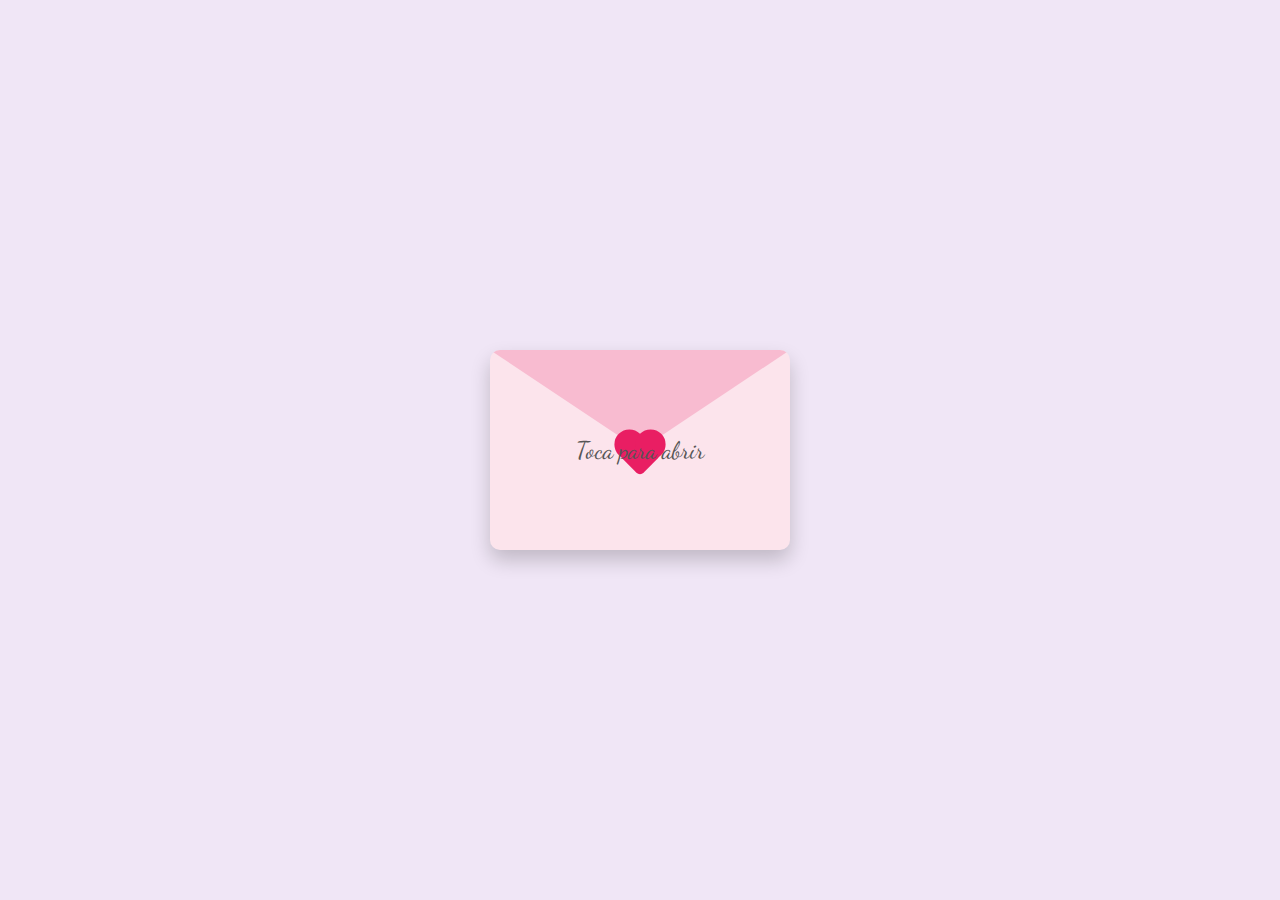
<file: carta de amor/index.html>
<!DOCTYPE html>
<html lang="es">
<head>
    <meta charset="UTF-8">
    <meta name="viewport" content="width=device-width, initial-scale=1.0">
    <title>Para Aguschii<33</title>
    <link rel="stylesheet" href="style.css">
</head>
<body>
    <div class="envelope-container" onclick="openEnvelope()">
        <div class="message-overlay">Toca para abrir</div>
        <div class="flap"></div>
        <div class="envelope"></div>
        <div class="heart-seal"></div>
    </div>

    <div class="full-screen-letter" id="full-letter">
        <p>
            A mi persona favorita Aguschii,<br><br>
            Cada día a tu lado es un regalo, una aventura que nunca quiero que termine. Eres la razón de mi sonrisa, la calma en mi caos y la chispa que ilumina mi vida. Tu amor me inspira y me hace querer ser una mejor versión de mí mismo.
            <br><br>
            Gracias por ser mi confidente, mi compañera y mi gran amor mi mividaa. Cada momento contigo está grabado en mi corazón.
            <br><br>
            Con todo mi amor de Gastón para Aguschii<br>
            
        </p>
    </div>

    <script src="script.js"></script>
</body>
</html>
</file>
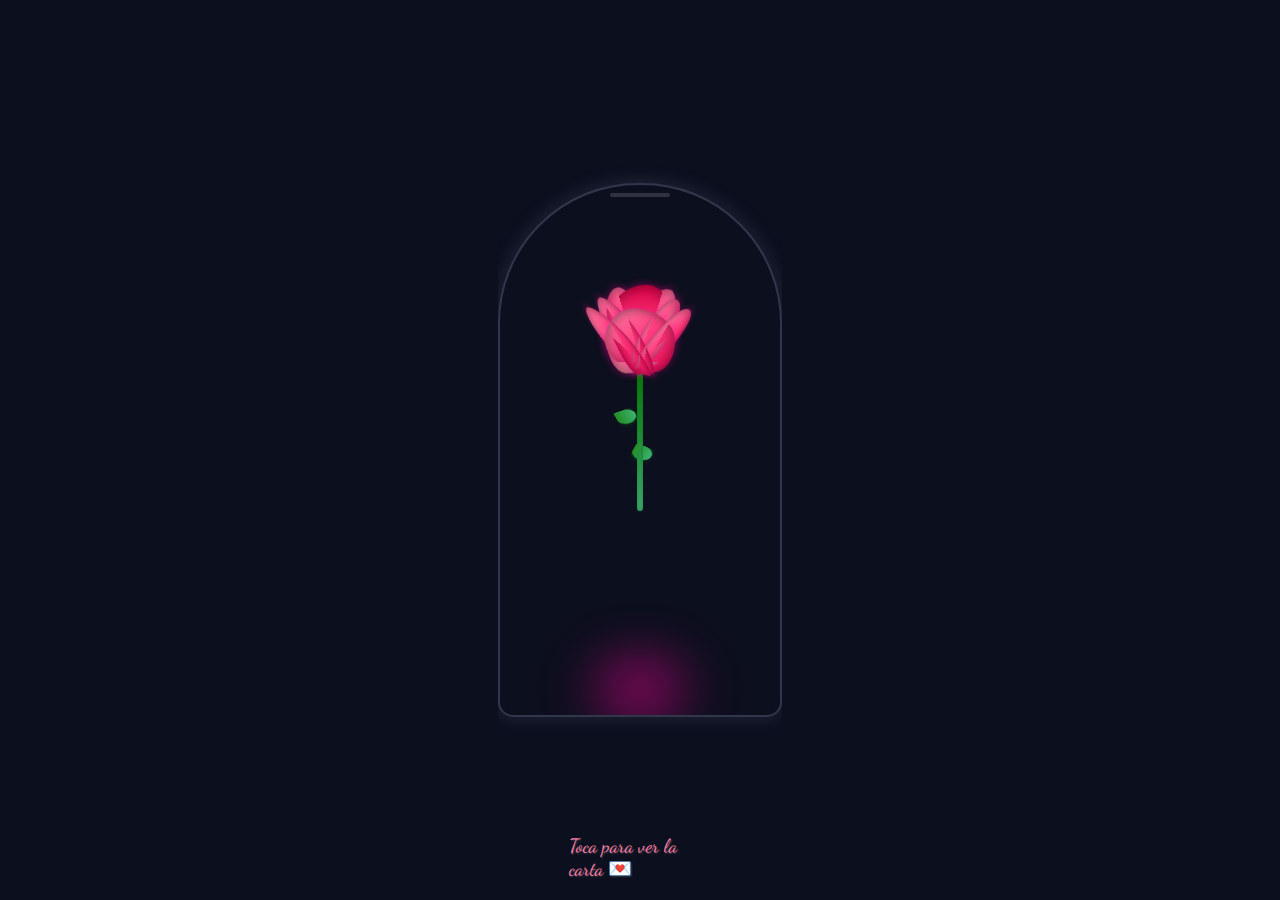
<file: fusionn/index.html>
<!DOCTYPE html>
<html lang="es">
<head>
    <meta charset="UTF-8">
    <meta name="viewport" content="width=device-width, initial-scale=1.0">
    <title>Para Aguschii & Mi Rosa</title>
    <link rel="stylesheet" href="style.css">
</head>
<body>
    <div class="rosa-container" id="rosa-container">
        <div class="glass">
            <div class="glass-glow-base"></div>
            <div class="flower">
                <div class="petal p1"></div>
                <div class="petal p2"></div>
                <div class="petal p3"></div>
                <div class="petal p4"></div>
                <div class="petal p5"></div>
                <div class="petal p6"></div>
                <div class="petal p7"></div>
                <div class="petal p8"></div>
                <div class="stem">
                    <div class="leaf l1"></div>
                    <div class="leaf l2"></div>
                </div>
            </div>
            <div class="falling-petal"></div>
        </div>
        <div class="go-to-envelope" onclick="showEnvelope()">Toca para ver la carta 💌</div>
    </div>

    <div class="envelope-container hidden" id="envelope-container" onclick="openEnvelope()">
        <div class="message-overlay">Toca para abrir</div>
        <div class="flap"></div>
        <div class="envelope"></div>
        <div class="heart-seal"></div>
    </div>

    <div class="full-screen-letter" id="full-letter">
        <button class="return-button" onclick="returnToRosa()">Volver a la Rosa</button>
        <p>
            A mi persona favorita Aguschii,<br><br>
            Cada día a tu lado es un regalo, una aventura que nunca quiero que termine. Eres la razón de mi sonrisa, la calma en mi caos y la chispa que ilumina mi vida. Tu amor me inspira y me hace querer ser una mejor versión de mí mismo.
            <br><br>
            Gracias por ser mi confidente, mi compañera y mi gran amor mi mividaa. Cada momento contigo está grabado en mi corazón.
            <br><br>
            Con todo mi amor de Gastón para Aguschii<br>
        </p>
    </div>

    <script src="script.js"></script>
</body>
</html>
</file>
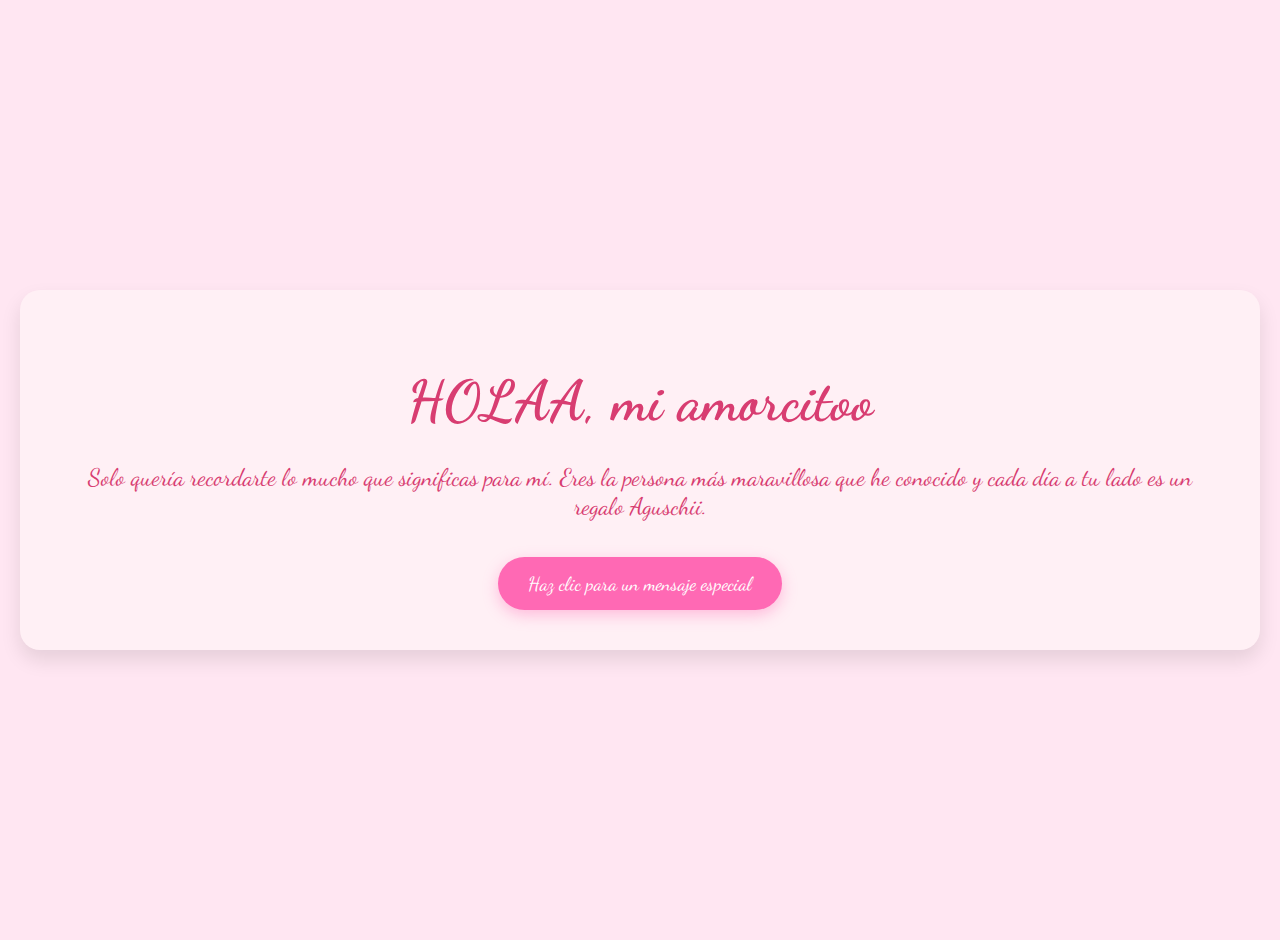
<file: prueba/index.html>
<!DOCTYPE html>
<html lang="es">
<head>
    <meta charset="UTF-8">
    <meta name="viewport" content="width=device-width, initial-scale=1.0">
    <title>Para mi amor</title>
    <style>
        @import url('https://fonts.googleapis.com/css2?family=Dancing+Script:wght@400;700&display=swap');
        
        body {
            font-family: 'Dancing Script', cursive;
            background-color: #ffe6f2; /* Rosa pastel */
            color: #d83d71; /* Rosa oscuro */
            display: flex;
            justify-content: center;
            align-items: center;
            height: 100vh;
            margin: 0;
            text-align: center;
            padding: 20px;
        }

        .contenedor {
            background-color: #fff0f5; /* Blanco rosado */
            padding: 40px 60px;
            border-radius: 20px;
            box-shadow: 0 10px 20px rgba(0, 0, 0, 0.1);
            animation: fadeIn 2s ease-in-out;
        }

        @keyframes fadeIn {
            from { opacity: 0; transform: translateY(-20px); }
            to { opacity: 1; transform: translateY(0); }
        }

        h1 {
            font-size: 3.5em;
            margin-bottom: 0.5em;
        }

        p {
            font-size: 1.5em;
            margin-bottom: 1.5em;
        }

        button {
            font-family: inherit;
            font-size: 1.2em;
            padding: 15px 30px;
            border: none;
            border-radius: 50px;
            background-color: #ff69b4; /* Rosa brillante */
            color: white;
            cursor: pointer;
            transition: transform 0.3s ease, box-shadow 0.3s ease;
            box-shadow: 0 5px 15px rgba(255, 105, 180, 0.4);
        }

        button:hover {
            transform: translateY(-3px);
            box-shadow: 0 8px 20px rgba(255, 105, 180, 0.6);
        }

        #mensaje-secreto {
            display: none;
            margin-top: 2em;
            font-size: 1.8em;
            color: #ff1493; /* Rosa más oscuro */
            animation: slideIn 1s ease-out;
        }

        @keyframes slideIn {
            from { opacity: 0; transform: translateY(20px); }
            to { opacity: 1; transform: translateY(0); }
        }
    </style>
</head>
<body>
    <div class="contenedor">
        <h1>HOLAA, mi amorcitoo</h1>
        <p>
            Solo quería recordarte lo mucho que significas para mí. Eres la persona más maravillosa que he conocido y cada día a tu lado es un regalo Aguschii.
        </p>
        <button id="boton-revelar">Haz clic para un mensaje especial</button>
        <div id="mensaje-secreto">
            <p>
                Eres mi luz, mi risa, mi todo. <br> Siempre estaré aquí para ti. <br> Te amo con todo mi corazón mi niña bellaa mi Aguschii. ❤️
            </p>
        </div>
    </div>

    <script>
        const botonRevelar = document.getElementById('boton-revelar');
        const mensajeSecreto = document.getElementById('mensaje-secreto');

        botonRevelar.addEventListener('click', () => {
            mensajeSecreto.style.display = 'block';
            botonRevelar.style.display = 'none';
        });
    </script>

</body>
</html>
</file>
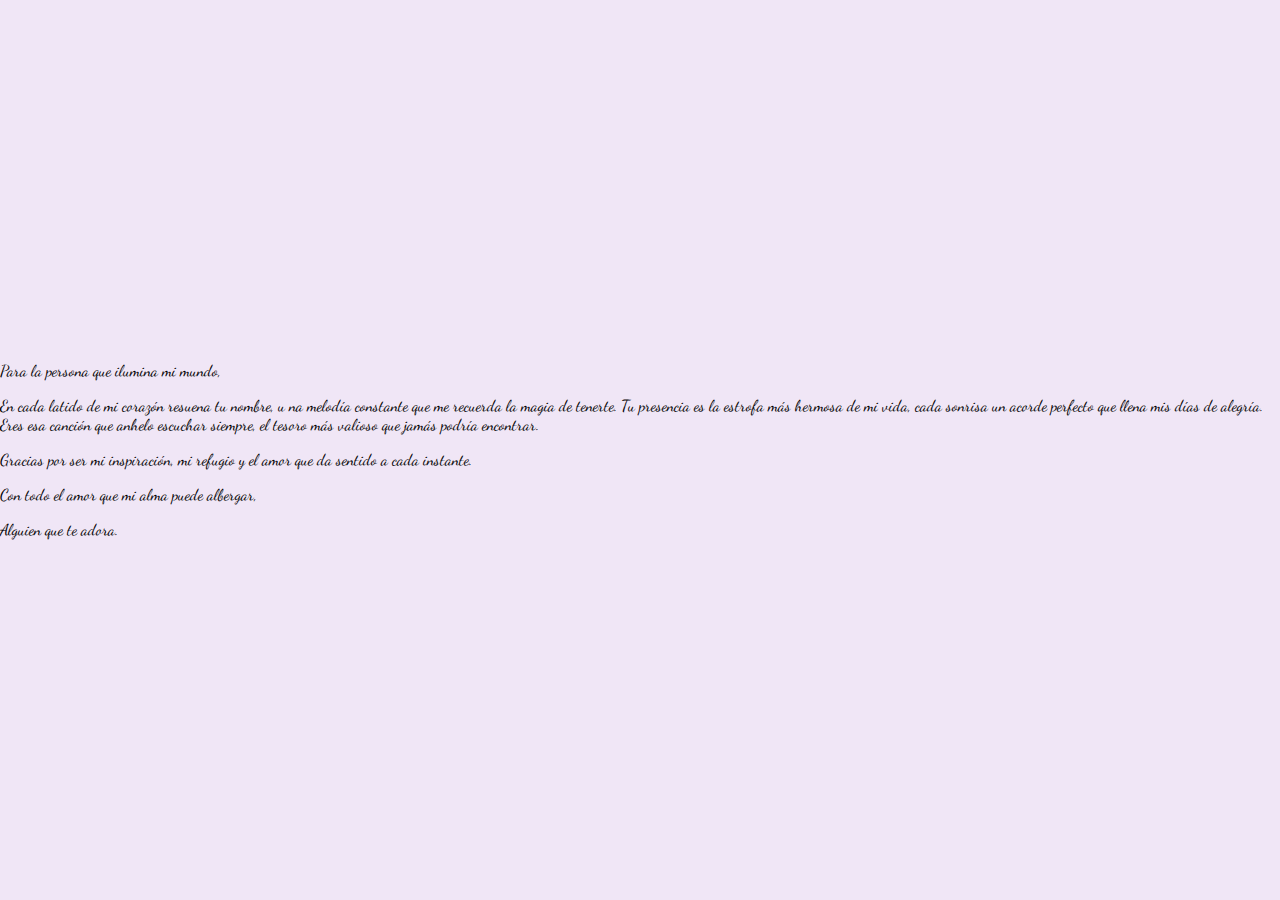
<file: prototipo.html>
<!DOCTYPE html>
<html lang="es">
<head>
    <meta charset="UTF-8">
    <meta name="viewport" content="width=device-width, initial-scale=1.0">
    <title>Un Mensaje con Amor y Música</title>
    <link rel="stylesheet" href="style.css">
</head>
<body>
    <div class="contenedor">
        <div class="carta">
            <p class="destinatario">Para la persona que ilumina mi mundo,</p>
            <div class="mensaje">
                <p>En cada latido de mi corazón resuena tu nombre, u na melodía constante que me recuerda la magia de tenerte. Tu presencia es la estrofa más hermosa de mi vida, cada sonrisa un acorde perfecto que llena mis días de alegría. Eres esa canción que anhelo escuchar siempre, el tesoro más valioso que jamás podría encontrar.</p>
                <p>Gracias por ser mi inspiración, mi refugio y el amor que da sentido a cada instante.</p>
                <p class="firma">Con todo el amor que mi alma puede albergar,</p>
                <p class="nombre-firma">Alguien que te adora.</p>
            </div>
            <div class="corazones">
                <div class="corazon"></div>
                <div class="corazon"></div>
                <div class="corazon"></div>
                <div class="corazon"></div>
                <div class="corazon"></div>
            </div>
        </div>
        <audio id="audioMorat" src="TINI - Consejo de Amor (Official Video) ft. Morat(MP3_70K).mp3" autoplay loop></audio>
    </div>
    <script src="script.js"></script>
</body>
</html>
</file>
<file: carta de amor/style.css>
@import url('https://fonts.googleapis.com/css2?family=Dancing+Script:wght@400..700&display=swap');

body {
    display: flex;
    justify-content: center;
    align-items: center;
    height: 100vh;
    margin: 0;
    background: #f0e6f6;
    font-family: 'Dancing Script', cursive;
    overflow: hidden;
}

.envelope-container {
    position: relative;
    width: 300px;
    height: 200px;
    cursor: pointer;
    transition: transform 1s ease-in-out;
}

.envelope {
    position: absolute;
    width: 100%;
    height: 100%;
    background-color: #fce4ec;
    border-radius: 10px;
    box-shadow: 0 10px 20px rgba(0, 0, 0, 0.2);
}

.message-overlay {
    position: absolute;
    top: 50%;
    left: 50%;
    transform: translate(-50%, -50%);
    font-size: 1.5em;
    color: #555;
    z-index: 4;
    text-align: center;
    transition: opacity 0.5s ease-in-out;
}

.flap {
    position: absolute;
    width: 0;
    height: 0;
    top: 0;
    left: 0;
    border-left: 150px solid transparent;
    border-right: 150px solid transparent;
    border-top: 100px solid #f8bbd0;
    border-radius: 10px;
    transform-origin: top;
    transition: transform 0.5s ease;
    z-index: 2;
}

.heart-seal {
    position: absolute;
    width: 30px;
    height: 30px;
    background-color: #e91e63;
    top: 90px;
    left: 50%;
    transform: translateX(-50%) rotate(-45deg);
    border-radius: 5px;
    z-index: 3;
    transition: transform 0.5s ease, opacity 0.5s ease;
}

.heart-seal::before,
.heart-seal::after {
    content: '';
    position: absolute;
    width: 30px;
    height: 30px;
    background-color: #e91e63;
    border-radius: 50%;
}

.heart-seal::before {
    top: -15px;
    left: 0;
}

.heart-seal::after {
    top: 0;
    left: 15px;
}

/* Animación de rotura del corazón */
.broken .heart-seal {
    animation: breakHeart 1s forwards;
    transform: none;
}

@keyframes breakHeart {
    0% { transform: scale(1); opacity: 1; }
    50% { transform: scale(1.5) rotate(15deg); opacity: 0.8; }
    100% {
        transform: scale(0) rotate(180deg);
        opacity: 0;
    }
}

/* Carta a pantalla completa */
.full-screen-letter {
    position: fixed;
    top: 0;
    left: 0;
    width: 100%;
    height: 100%;
    background: linear-gradient(135deg, #ffe0f7 0%, #f8bbd0 100%);
    backdrop-filter: blur(10px);
    z-index: 10;
    padding: 50px;
    box-sizing: border-box;
    display: flex;
    justify-content: center;
    align-items: center;
    text-align: center;
    animation: fadeInScale 1.5s ease-out forwards;
    opacity: 0;
    visibility: hidden;
    box-shadow: 0 8px 32px 0 rgba(249, 168, 212, 0.37);
    border-radius: 30px;
}

.full-screen-letter p {
    max-width: 800px;
    font-size: 1.8em; /* ¡Se ha reducido el tamaño! */
    line-height: 1.8;
    color: #f33f7b;
    font-family: 'Dancing Script', cursive;
    text-shadow: 1px 1px 2px rgba(233,30,99,0.08);
}

@keyframes fadeInScale {
    from { opacity: 0; transform: scale(0.8); }
    to { opacity: 1; transform: scale(1); }
}

/* Clases para abrir el sobre */
.open .flap {
    transform: rotateX(180deg);
}

.open .heart-seal {
    opacity: 0;
}

/* --- Adaptación para móviles --- */
@media (max-width: 600px) {
    body {
        padding: 0;
        height: 100dvh;
        font-size: 16px;
    }

    .envelope-container {
        width: 95vw;
        max-width: 340px;
        height: 55vw;
        max-height: 220px;
        min-width: 220px;
        min-height: 140px;
    }

    .flap {
        border-left: 47.5vw solid transparent;
        border-right: 47.5vw solid transparent;
        border-top: 32vw solid #f8bbd0;
        max-width: 340px;
        max-height: 110px;
        border-radius: 8px;
    }

    .heart-seal {
        width: 24px;
        height: 24px;
        top: 44%;
    }
    .heart-seal::before,
    .heart-seal::after {
        width: 24px;
        height: 24px;
    }
    .heart-seal::before {
        top: -12px;
        left: 0;
    }
    .heart-seal::after {
        top: 0;
        left: 12px;
    }

    .full-screen-letter {
        padding: 18px 8px;
        border-radius: 12px;
    }

    .full-screen-letter p {
        font-size: 1.15em;
        max-width: 98vw;
        line-height: 1.5;
        word-break: break-word;
    }

    .message-overlay {
        
        font-size: 1.1em;
        padding: 0 8px;
        max-width: 95vw;
    }
}
</file>
<file: fusionn/style.css>
/* Importa las fuentes */
@import url('https://fonts.googleapis.com/css2?family=Dancing+Script:wght@400..700&display=swap');

/* Estilos de la carta y el sobre (CÓDIGO ORIGINAL) */
body {
    display: flex;
    justify-content: center;
    align-items: center;
    height: 100vh;
    margin: 0;
    background: #0c0f1e;
    font-family: 'Dancing Script', cursive;
    overflow: hidden;
    transition: background-color 1s ease-in-out;
}

.envelope-container {
    position: relative;
    width: 300px;
    height: 200px;
    cursor: pointer;
    transition: transform 1s ease-in-out, opacity 1s ease;
}

.envelope {
    position: absolute;
    width: 100%;
    height: 100%;
    background-color: #fce4ec;
    border-radius: 10px;
    box-shadow: 0 10px 20px rgba(0, 0, 0, 0.2);
}

.message-overlay {
    position: absolute;
    top: 50%;
    left: 50%;
    transform: translate(-50%, -50%);
    font-size: 1.5em;
    color: #555;
    z-index: 4;
    text-align: center;
    transition: opacity 0.5s ease-in-out;
}

.flap {
    position: absolute;
    width: 0;
    height: 0;
    top: 0;
    left: 0;
    border-left: 150px solid transparent;
    border-right: 150px solid transparent;
    border-top: 100px solid #f8bbd0;
    border-radius: 10px;
    transform-origin: top;
    transition: transform 0.5s ease;
    z-index: 2;
}

.heart-seal {
    position: absolute;
    width: 30px;
    height: 30px;
    background-color: #e91e63;
    top: 90px;
    left: 50%;
    transform: translateX(-50%) rotate(-45deg);
    border-radius: 5px;
    z-index: 3;
    transition: transform 0.5s ease, opacity 0.5s ease;
}

.heart-seal::before,
.heart-seal::after {
    content: '';
    position: absolute;
    width: 30px;
    height: 30px;
    background-color: #e91e63;
    border-radius: 50%;
}

.heart-seal::before {
    top: -15px;
    left: 0;
}

.heart-seal::after {
    top: 0;
    left: 15px;
}

.full-screen-letter {
    position: fixed;
    top: 0;
    left: 0;
    width: 100%;
    height: 100%;
    background: linear-gradient(135deg, #ffe0f7 0%, #f8bbd0 100%);
    backdrop-filter: blur(10px);
    z-index: 10;
    padding: 50px;
    box-sizing: border-box;
    display: flex;
    justify-content: center;
    align-items: center;
    text-align: center;
    animation: fadeInScale 1.5s ease-out forwards;
    opacity: 0;
    visibility: hidden;
    box-shadow: 0 8px 32px 0 rgba(249, 168, 212, 0.37);
    border-radius: 30px;
}

.full-screen-letter p {
    max-width: 800px;
    font-size: 1.8em;
    line-height: 1.8;
    color: #f33f7b;
    font-family: 'Dancing Script', cursive;
    text-shadow: 1px 1px 2px rgba(233,30,99,0.08);
}

@keyframes fadeInScale {
    from { opacity: 0; transform: scale(0.8); }
    to { opacity: 1; transform: scale(1); }
}

.open .flap {
    transform: rotateX(180deg);
}

.open .heart-seal {
    opacity: 0;
}

/* --- Estilos de la Rosa (CÓDIGO ORIGINAL) --- */
.rosa-container {
    position: relative;
    display: flex;
    justify-content: center;
    align-items: center;
    height: 100vh;
    overflow: hidden;
    transform-style: preserve-3d;
    background-color: #0c0f1e;
    transition: opacity 1s ease;
}

.glass {
    position: relative;
    width: 280px;
    height: 500px;
    background: transparent;
    border: 2px solid rgba(136, 146, 179, 0.3);
    border-radius: 140px 140px 15px 15px;
    box-shadow: 0 0 20px rgba(136, 146, 179, 0.2);
    overflow: hidden;
    display: flex;
    flex-direction: column;
    align-items: center;
    justify-content: flex-end;
    padding-bottom: 30px;
    transform-style: preserve-3d;
    animation: glass-shimmer 8s infinite ease-in-out;
}

.glass::before {
    content: '';
    position: absolute;
    top: 8px;
    left: 50%;
    transform: translateX(-50%);
    width: 60px;
    height: 4px;
    background-color: rgba(255, 255, 255, 0.15);
    border-radius: 2px;
}

.glass-glow-base {
    position: absolute;
    width: 180px;
    height: 90px;
    bottom: -20px;
    background: radial-gradient(circle at center, rgba(255, 0, 150, 0.5), transparent 70%);
    border-radius: 50%;
    filter: blur(20px);
    animation: pulse-glow 3.5s infinite alternate ease-in-out;
    z-index: 0;
}

@keyframes pulse-glow {
    0% { transform: scale(1); opacity: 0.7; }
    100% { transform: scale(1.15); opacity: 1; }
}

@keyframes glass-shimmer {
    0%, 100% { border-color: rgba(136, 146, 179, 0.3); box-shadow: 0 0 20px rgba(136, 146, 179, 0.2); }
    50% { border-color: rgba(255, 255, 255, 0.4); box-shadow: 0 0 30px rgba(255, 255, 255, 0.3); }
}

.flower {
    position: absolute;
    top: 100px;
    width: 120px;
    height: 180px;
    transform-style: preserve-3d;
    transform: rotateX(-10deg) rotateY(0deg) rotateZ(0deg);
    animation: rose-breathe 8s infinite ease-in-out;
    z-index: 1;
}

@keyframes rose-breathe {
    0%, 100% { transform: rotateX(-10deg) rotateY(0deg) rotateZ(0deg); }
    50% { transform: rotateX(-12deg) rotateY(5deg) rotateZ(-3deg); }
}

.petal {
    position: absolute;
    width: 70px;
    height: 90px;
    background: linear-gradient(to top right, #e6004c, #ff4081, #ff80a5);
    border-radius: 60% 40% 70% 30% / 50% 50% 50% 50%;
    box-shadow: inset 0 0 15px rgba(0, 0, 0, 0.5), 0 0 10px rgba(255, 0, 150, 0.4);
    transform-style: preserve-3d;
    transform-origin: bottom center;
    left: 50%;
    margin-left: -35px;
}

.petal.p1 { transform: rotateY(0deg) rotateX(20deg) translateZ(10px); z-index: 5; background: linear-gradient(to top, #ff80a5, #e6004c); }
.petal.p2 { transform: rotateY(60deg) rotateX(25deg) translateZ(8px); z-index: 4; }
.petal.p3 { transform: rotateY(-60deg) rotateX(25deg) translateZ(8px); z-index: 4; }
.petal.p4 { transform: rotateY(120deg) rotateX(30deg) translateZ(6px); z-index: 3; }
.petal.p5 { transform: rotateY(-120deg) rotateX(30deg) translateZ(6px); z-index: 3; }
.petal.p6 { transform: rotateY(180deg) rotateX(35deg) translateZ(4px); z-index: 2; }
.petal.p7 { transform: rotateY(240deg) rotateX(38deg) translateZ(2px); z-index: 1; }
.petal.p8 { transform: rotateY(-240deg) rotateX(38deg) translateZ(2px); z-index: 1; }

.stem {
    position: absolute;
    width: 6px;
    height: 150px;
    background: linear-gradient(to bottom, #008000, #3cb371);
    border-radius: 3px;
    left: 50%;
    transform: translateX(-50%) translateZ(-10px);
    top: 80px;
    box-shadow: inset 0 0 5px rgba(0, 0, 0, 0.3);
    z-index: 0;
    transform-style: preserve-3d;
}

.leaf {
    position: absolute;
    width: 30px;
    height: 15px;
    background: linear-gradient(to right, #228b22, #3cb371);
    border-radius: 0 50% 50% 50%;
    box-shadow: 0 0 5px rgba(0, 128, 0, 0.5);
    transform-origin: left center;
    z-index: 1;
}

.leaf.l1 {
    top: 50px;
    left: -20px;
    transform: rotateZ(-30deg) rotateY(-45deg);
}

.leaf.l2 {
    top: 80px;
    right: -20px;
    transform: rotateZ(30deg) rotateY(45deg);
}

.falling-petal {
    position: absolute;
    width: 30px;
    height: 25px;
    background: radial-gradient(circle at center, #ff80a5, #e6004c);
    border-radius: 50% 30% 60% 40% / 40% 60% 40% 60%;
    box-shadow: 0 0 12px rgba(255, 0, 90, 0.6);
    animation: realistic-petal-fall 6s ease-in-out infinite;
    opacity: 0;
    z-index: 2;
    transform-origin: center center;
}

@keyframes realistic-petal-fall {
    0% { top: 160px; left: 55%; transform: rotateX(0deg) rotateY(0deg) rotateZ(0deg) scale(1); opacity: 1; }
    15% { left: 45%; transform: rotateX(30deg) rotateY(10deg) rotateZ(60deg) scale(0.98); opacity: 0.9; }
    30% { top: 250px; left: 65%; transform: rotateX(-20deg) rotateY(-30deg) rotateZ(120deg) scale(1.02); opacity: 0.7; }
    45% { left: 35%; transform: rotateX(40deg) rotateY(20deg) rotateZ(180deg) scale(0.95); opacity: 0.5; }
    60% { top: 380px; left: 50%; transform: rotateX(-10deg) rotateY(-40deg) rotateZ(240deg) scale(1.0); opacity: 0.3; }
    80% { left: 70%; transform: rotateX(50deg) rotateY(50deg) rotateZ(300deg) scale(0.9); opacity: 0.1; }
    100% { top: 500px; left: 45%; transform: rotateX(0deg) rotateY(0deg) rotateZ(360deg) scale(0.8); opacity: 0; }
}

/* --- Nuevos Estilos para la transición --- */
.rosa-container {
    background-color: #0c0f1e;
}

.go-to-envelope {
    position: absolute;
    bottom: 20px;
    left: 50%;
    transform: translateX(-50%);
    color: #ff80a5;
    font-size: 1.2em;
    cursor: pointer;
    font-family: 'Dancing Script', cursive;
    text-shadow: 1px 1px 2px rgba(255,255,255,0.2);
    z-index: 5;
    animation: pulse-button 1.5s infinite alternate ease-in-out;
}

@keyframes pulse-button {
    from { transform: translateX(-50%) scale(1); opacity: 1; }
    to { transform: translateX(-50%) scale(1.05); opacity: 0.9; }
}

/* Clases de utilidad para mostrar/ocultar */
.hidden {
    display: none !important;
    opacity: 0;
}

.visible {
    display: flex !important;
    opacity: 1;
}

/* Nuevas adaptaciones para móviles */
@media (max-width: 600px) {
    /* Mantiene los estilos de la carta para móvil */
    .full-screen-letter p {
        font-size: 1.15em;
        max-width: 98vw;
        line-height: 1.5;
        word-break: break-word;
    }
    .go-to-envelope {
        font-size: 1em;
        bottom: 5vh;
    }
}
/* ... (Todo el código CSS anterior de ambos proyectos) ... */

/* Nuevos estilos para el botón de regreso */
.return-button {
    position: absolute;
    top: 20px;
    right: 20px;
    padding: 10px 15px;
    border: 2px solid #f33f7b;
    background-color: transparent;
    color: #000000;
    border-radius: 20px;
    font-size: 1em;
    font-family: 'Dancing Script', cursive;
    cursor: pointer;
    transition: all 0.3s ease;
    z-index: 12; /* Asegura que esté por encima de la carta */
}

.return-button:hover {
    background-color: #f33f7b;
    color: #fff;
    transform: scale(1.05);
}

/* --- Nuevas adaptaciones para móviles --- */
@media (max-width: 600px) {
    /* ... (Estilos móviles anteriores) ... */
    
    .return-button {
        top: 10px;
        right: 10px;
        padding: 8px 12px;
        font-size: 0.9em;
    }
}
</file>
<file: style.css>
@import url('https://fonts.googleapis.com/css2?family=Dancing+Script:wght@400..700&display=swap');

body {
    display: flex;
    justify-content: center;
    align-items: center;
    height: 100vh;
    margin: 0;
    background: #f0e6f6;
    font-family: 'Dancing Script', cursive;
    overflow: hidden;
}

.envelope-container {
    position: relative;
    width: 300px;
    height: 200px;
    cursor: pointer;
    transition: transform 1s ease-in-out;
}

.envelope {
    position: absolute;
    width: 100%;
    height: 100%;
    background-color: #fce4ec;
    border-radius: 10px;
    box-shadow: 0 10px 20px rgba(0, 0, 0, 0.2);
}

.message-overlay {
    position: absolute;
    top: 50%;
    left: 50%;
    transform: translate(-50%, -50%);
    font-size: 1.5em;
    color: #555;
    z-index: 4;
    text-align: center;
    transition: opacity 0.5s ease-in-out;
}

.flap {
    position: absolute;
    width: 0;
    height: 0;
    top: 0;
    left: 0;
    border-left: 150px solid transparent;
    border-right: 150px solid transparent;
    border-top: 100px solid #f8bbd0;
    border-radius: 10px;
    transform-origin: top;
    transition: transform 0.5s ease;
    z-index: 2;
}

.heart-seal {
    position: absolute;
    width: 30px;
    height: 30px;
    background-color: #e91e63;
    top: 90px;
    left: 50%;
    transform: translateX(-50%) rotate(-45deg);
    border-radius: 5px;
    z-index: 3;
    transition: transform 0.5s ease, opacity 0.5s ease;
}

.heart-seal::before,
.heart-seal::after {
    content: '';
    position: absolute;
    width: 30px;
    height: 30px;
    background-color: #e91e63;
    border-radius: 50%;
}

.heart-seal::before {
    top: -15px;
    left: 0;
}

.heart-seal::after {
    top: 0;
    left: 15px;
}

/* Animación de rotura del corazón */
.broken .heart-seal {
    animation: breakHeart 1s forwards;
    transform: none;
}

@keyframes breakHeart {
    0% { transform: scale(1); opacity: 1; }
    50% { transform: scale(1.5) rotate(15deg); opacity: 0.8; }
    100% {
        transform: scale(0) rotate(180deg);
        opacity: 0;
    }
}

/* Carta a pantalla completa */
.full-screen-letter {
    position: fixed;
    top: 0;
    left: 0;
    width: 100%;
    height: 100%;
    background: linear-gradient(135deg, #ffe0f7 0%, #f8bbd0 100%);
    backdrop-filter: blur(10px);
    z-index: 10;
    padding: 50px;
    box-sizing: border-box;
    display: flex;
    justify-content: center;
    align-items: center;
    text-align: center;
    animation: fadeInScale 1.5s ease-out forwards;
    opacity: 0;
    visibility: hidden;
    box-shadow: 0 8px 32px 0 rgba(249, 168, 212, 0.37);
    border-radius: 30px;
}

.full-screen-letter p {
    max-width: 800px;
    font-size: 1.8em; /* ¡Se ha reducido el tamaño! */
    line-height: 1.8;
    color: #f33f7b;
    font-family: 'Dancing Script', cursive;
    text-shadow: 1px 1px 2px rgba(233,30,99,0.08);
}

@keyframes fadeInScale {
    from { opacity: 0; transform: scale(0.8); }
    to { opacity: 1; transform: scale(1); }
}

/* Clases para abrir el sobre */
.open .flap {
    transform: rotateX(180deg);
}

.open .heart-seal {
    opacity: 0;
}
</file>
